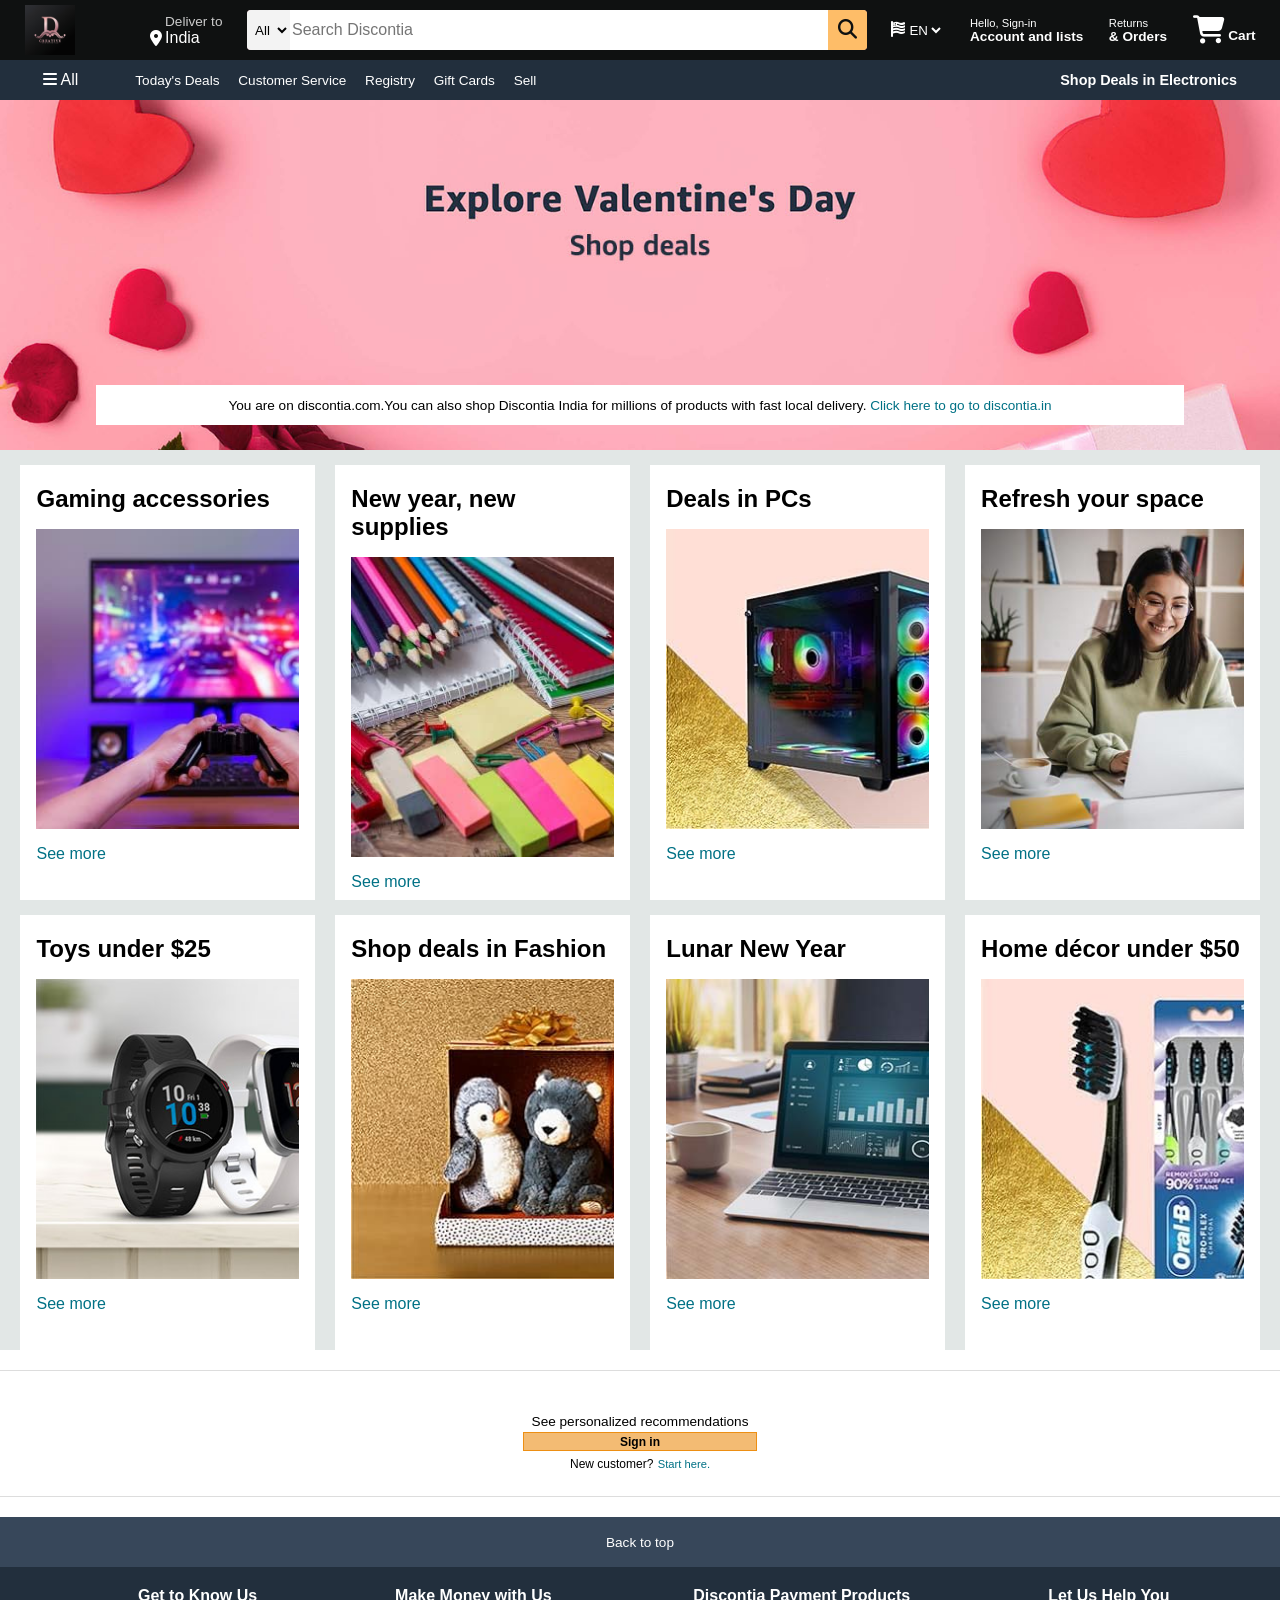
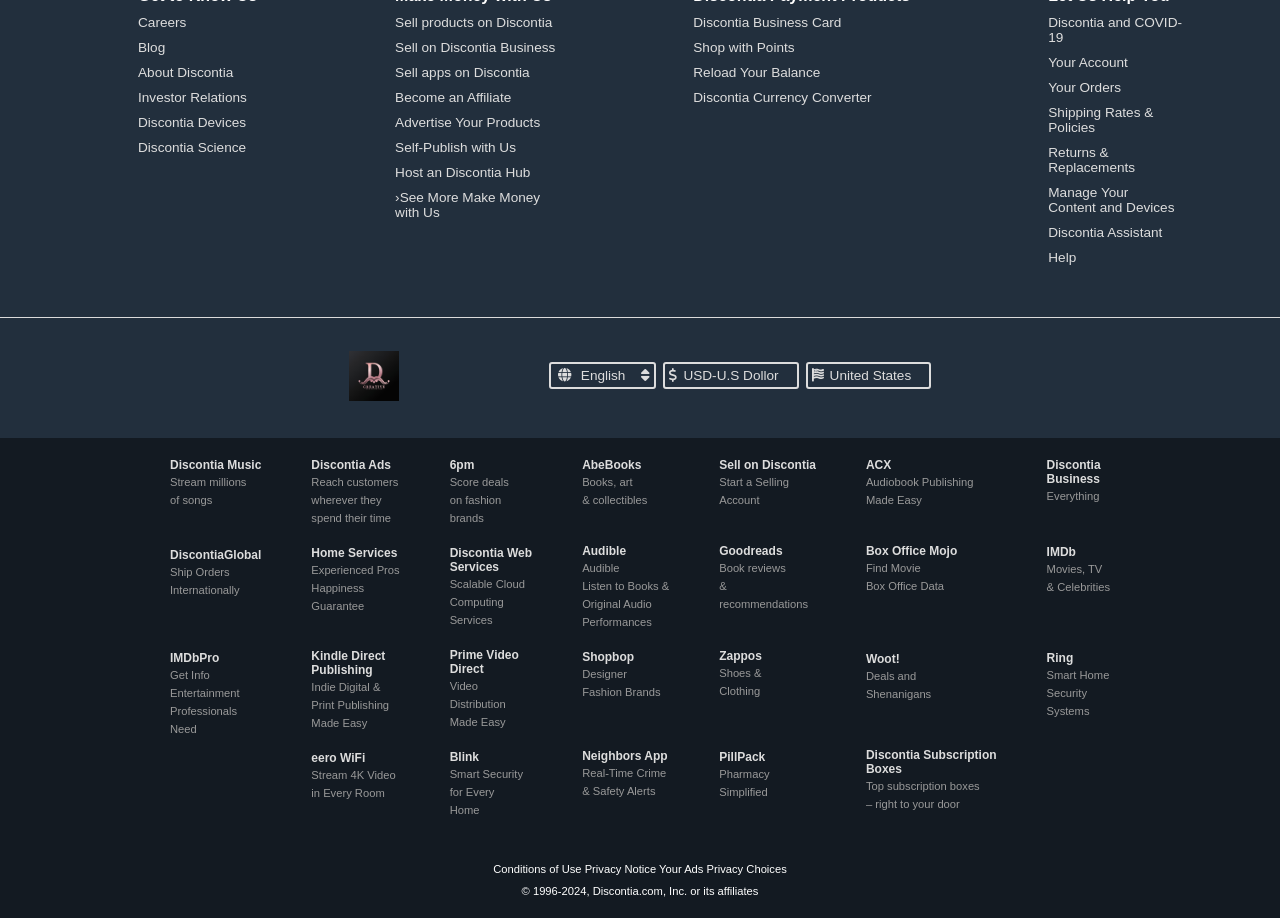
<file: index.html>
<!DOCTYPE html>
<html lang="en">
<head>
    <meta charset="UTF-8">
    <meta name="viewport" content="width=device-width, initial-scale=1.0">
    <title>Discontia</title>
    <link rel="stylesheet" href="./style.css">
    <link rel="stylesheet" href="https://cdnjs.cloudflare.com/ajax/libs/font-awesome/6.5.1/css/all.min.css" integrity="sha512-DTOQO9RWCH3ppGqcWaEA1BIZOC6xxalwEsw9c2QQeAIftl+Vegovlnee1c9QX4TctnWMn13TZye+giMm8e2LwA==" crossorigin="anonymous" referrerpolicy="no-referrer" />
</head>
<body>
    <header>
    <div class="navbar">
        <div class="nav-logo border">
            <div class="logo"></div>
        </div>
        <div class="nav-address border">
            <p class="add-first"> Deliver to</p>
            <div class="add-icon">
                <i class="fa-solid fa-location-dot"></i>
                <p class="add-second"> India</p>
            </div>
         </div>
         <div class="nav-search">
            <select class="search-select">
                <option>All</option>
            </select>
            <input placeholder="Search Discontia" class="search-input">
            <div class="search-icon">
                <i class="fa-solid fa-magnifying-glass"></i>
            </div>
         </div>
         <div class="nav-language border">
            <div class="language-icon">
                <i class="fa-solid fa-flag-usa"></i>
            </div>
            <select class="language-select">
                <option>EN</option>
            </select>
         </div>
         <div class="nav-signin border">
            <p class="nav-first"><span> Hello, Sign-in </span></p>
            <p class="nav-second"> Account and lists</p>
         </div>
         <div class="nav-return border">
            <p class="nav-first"><span> Returns </span></p>
            <p class="nav-second"> & Orders</p>
         </div>
         <div class="nav-cart border">
            <i class="fa-solid fa-cart-shopping"></i>
            Cart
         </div>
    </div>
        <div class="panel">
            <div class="panel-all border">
                <i class="fa-solid fa-bars"></i>
                All
            </div>
            <div class="panel-options">
                <p class="first-panel options border">Today's Deals</p> 
                <p class="second-panel options border">Customer Service</p>
                <p class="third-panel options border">Registry</p>
                <p class="fourth-panel options border">Gift Cards</p>
                <p class="fifth-panel options border">Sell</p>
            </div>
            <div class="panel-deals border">
                Shop Deals in Electronics
            </div>
        </div>
    </header>
    <div class="hero-section">
        <div class="hero-msg">
            <p>You are on discontia.com.You can also shop Discontia India for millions of products with fast local delivery. <a>Click here to go to discontia.in</a></p>
        </div>
    </div>
    <div class="shop-section">
        <div class="box1 box">
            <div class="box-content">
                <h2>Gaming accessories</h2>
                <div class="box-img" style="background-image: url('box11_image.jpg');"></div>
                <a> See more</a>
            </div>
        </div>
        <div class="box2 box">
            <div class="box-content">
                <h2>New year, new supplies</h2>
                <div class="box-img" style="background-image: url('box2_image.jpg');"></div>
                <a> See more</a>
            </div>
        </div>
        <div class="box3 box">
            <div class="box-content">
                <h2>Deals in PCs</h2>
                <div class="box-img" style="background-image: url('box3_image.jpg');"></div>
                <a> See more</a>
            </div>
        </div>
        <div class="box4 box">
            <div class="box-content">
                <h2>Refresh your space</h2>
                <div class="box-img" style="background-image: url('box14_image.jpg');"></div>
                <a> See more</a>
            </div>
        </div>
        <div class="box5 box">
            <div class="box-content">
                <h2>Toys under $25</h2>
                <div class="box-img" style="background-image: url('box5_image.jpg');"></div>
                <a> See more</a>
            </div>
        </div>
        <div class="box6 box">
            <div class="box-content">
                <h2>Shop deals in Fashion</h2>
                <div class="box-img" style="background-image: url('box16_image.jpg');"></div>
                <a> See more</a>
            </div>
        </div>
        <div class="box7 box">
            <div class="box-content">
                <h2>Lunar New Year</h2>
                <div class="box-img" style="background-image: url('box7_image.jpg');"></div>
                <a> See more</a>
            </div>
        </div>
        <div class="box8 box">
            <div class="box-content">
                <h2>Home décor under $50</h2>
                <div class="box-img" style="background-image: url('box8_image.jpg');"></div>
                <a> See more</a>
            </div>
        </div>
    </div>
    <footer> 
        <div class="foot-panel0">
            <p> See personalized recommendations</p>
            <button><p1>Sign in</p1></button>
            <br>
            <p2>New customer?</p2>
            <a>Start here.</a>
        </div>
        <div class="foot-panel1">
            Back to top
        </div>
        <div class="foot-panel2">
            <ul>
            <p>Get to Know Us</p>
                <a class="bottom">Careers</a>
                <a>Blog</a>
                <a>About Discontia</a>
                <a>Investor Relations</a>
                <a>Discontia Devices</a>
                <a>Discontia Science</a>
            </ul>
            <ul>
            <p>Make Money with Us</p>
                <a>Sell products on Discontia</a>
                <a>Sell on Discontia Business</a>
                <a>Sell apps on Discontia</a>
                <a>Become an Affiliate</a>
                <a>Advertise Your Products</a>
                <a>Self-Publish with Us</a>
                <a>Host an Discontia Hub</a>
                 <a>›See More Make Money <br>with Us</a>
                </ul>
                <ul>
            <p>Discontia Payment Products</p>
                <a>Discontia Business Card</a>
                <a> Shop with Points</a>
                <a>Reload Your Balance</a>
                <a>Discontia Currency Converter</a>
                </ul>
                <ul>
            <p>Let Us Help You</p>
                <a>Discontia and COVID-<br>19</a>    
                <a>Your Account</a>
                <a>Your Orders</a>
                <a>Shipping Rates & <br>Policies</a>
                <a>Returns & <br>Replacements</a>
                <a> Manage Your <br>Content and Devices</a>
                <a> Discontia Assistant</a>
                <a>Help</a>
                </ul>
        </div>
        <div class="foot-panel3">
            <div class="foot-logo"></div>
                 <div class="foot-panel-boxes"> 
                    <div class="foot-box1">
                        <div class="globe-icon">
                    <i class="fa-solid fa-globe"></i>
                    </div>
                <p>English</p>
                <div class="arrow-icon">
                    <i class="fa-solid fa-sort"></i>
                </div>
            </div>
            <div class="foot-box2">
                <div class="dollor-icon">
                    <i class="fa-solid fa-dollar-sign"></i>
                </div>
                <p>USD-U.S Dollor</p>
            </div>
            <div class="foot-box3">
                <div class="usa-flag-icon">
                    <i class="fa-solid fa-flag-usa"></i>
                </div>
                <p>United States</p>
             </div> 
        </div>
    </div>
        <div class="foot-panel4">
            <div class="panel4-packet1">
                <div class="panel4-box1">
                    <p>Discontia Music</p>
                    <a>Stream millions<br>
                        of songs</a>
                </div>
                <div class="panel4-box2">
                    <p>DiscontiaGlobal</p>
                    <a>Ship Orders <br>Internationally</a>
                    <div class="panel4-box3">
                        <p>IMDbPro</p>
                        <a>Get Info <br>Entertainment<br>Professionals <br>Need</a>
                    </div>
                </div>
            </div>
            <div class="panel4-packet2">
                <div class="panel4-box4">
                    <p>Discontia Ads</p>
                    <a>Reach customers<br>wherever they <br>spend their time</a>
                </div>
                <div class="panel4-box5">
                    <p>Home Services</p>
                    <a>Experienced Pros <br>Happiness <br>Guarantee</a>
                </div>
                <div class="panel4-box6">
                    <p>Kindle Direct <br>Publishing</p>
                    <a>Indie Digital & <br>Print Publishing <br>Made Easy</a>
                </div>
                <div class="panel4-box7">
                    <p>eero WiFi</p>
                    <a>Stream 4K Video <br>in Every Room</a>
                </div>
            </div>
            <div class="panel4-packet3">
                <div class="panel4-box8">
                    <p>6pm</p>
                    <a>Score deals <br>on fashion <br>brands</a>
                </div>
                <div class="panel4-box9">
                    <p>Discontia Web <br>Services</p>
                    <a>Scalable Cloud <br>Computing <br>Services</a>
                </div>
                <div class="panel4-box10">
                    <p>Prime Video <br>Direct</p>
                    <a>Video <br>Distribution <br>Made Easy</a>
                </div>
                <div class="panel4-box11">
                    <p>Blink</p>
                    <a>Smart Security <br>for Every <br>Home</a>
                </div>
            </div>
            <div class="panel4-packet4">
                <div class="panel4-box12">
                    <p>AbeBooks</p>
                    <a>Books, art <br>& collectibles</a>
                </div>
                <div class="panel4-box13">
                    <p>Audible</p>
                    <a>	Audible <br>
                        Listen to Books & <br>Original
                        Audio <br>Performances</a>
                </div>
                <div class="panel4-box14">
                    <p>Shopbop</p>
                    <a>Designer <br>
                        Fashion Brands</a>
                </div>
                <div class="panel4-box15">
                    <p>Neighbors App</p>
                    <a>Real-Time Crime <br>
                        & Safety Alerts</a>
                </div>
            </div>
            <div class="panel4-packet5">
                <div class="panel4-box16">
                    <p>Sell on Discontia</p>
                    <a>Start a Selling <br>Account</a>
                </div>
                <div class="panel4-box17">
                    <p>Goodreads</p>
                    <a>Book reviews <br>
                        & <br>recommendations</a>
                </div>
                <div class="panel4-box18">
                    <p>Zappos</p>
                    <a>Shoes & <br>Clothing</a>
                </div>
                <div class="panel4-box19">
                    <p>PillPack</p>
                    <a>Pharmacy <br>Simplified</a>
                </div>
            </div>
            <div class="panel4-packet6">
                <div class="panel4-box20">
                    <p>ACX</p>
                    <a>Audiobook Publishing <br>
                        Made Easy</a>
                </div>
                <div class="panel4-box21">
                    <p>	Box Office Mojo</p>
                    <a>Find Movie <br>
                        Box Office Data</a>
                </div>
                <div class="panel4-box22">
                    <p>Woot!</p>
                    <a>Deals and <br>
                        Shenanigans</a>
                </div>
                <div class="panel4-box23">
                    <p>	Discontia Subscription <br>Boxes</p>
                    <a>Top subscription boxes <br>– right to your door</a>
                </div>
            </div>
            <div class="panel4-packet7">
                <div class="panel4-box24">
                    <p>Discontia <br>Business</p>
                    <a>Everything</a>
                </div>
                <div class="panel4-box25">
                    <p>IMDb</p>
                    <a>Movies, TV <br>
                        & Celebrities</a>
                </div>
                <div class="panel4-box26">
                    <p>Ring</p>
                    <a>Smart Home <br>
                        Security <br>Systems</a>
                </div>
        </div>
    </div>
            <div class="foot-panel5">
                <div class="pages">
                <a>Conditions of Use</a>
                <a>Privacy Notice</a>
                <a>Your Ads Privacy Choices</a>
                </div>
                <div class="copyright">
                © 1996-2024, Discontia.com, Inc. or its affiliates
                </div>
            </div>
    </footer>
</body>
</html>
</file>
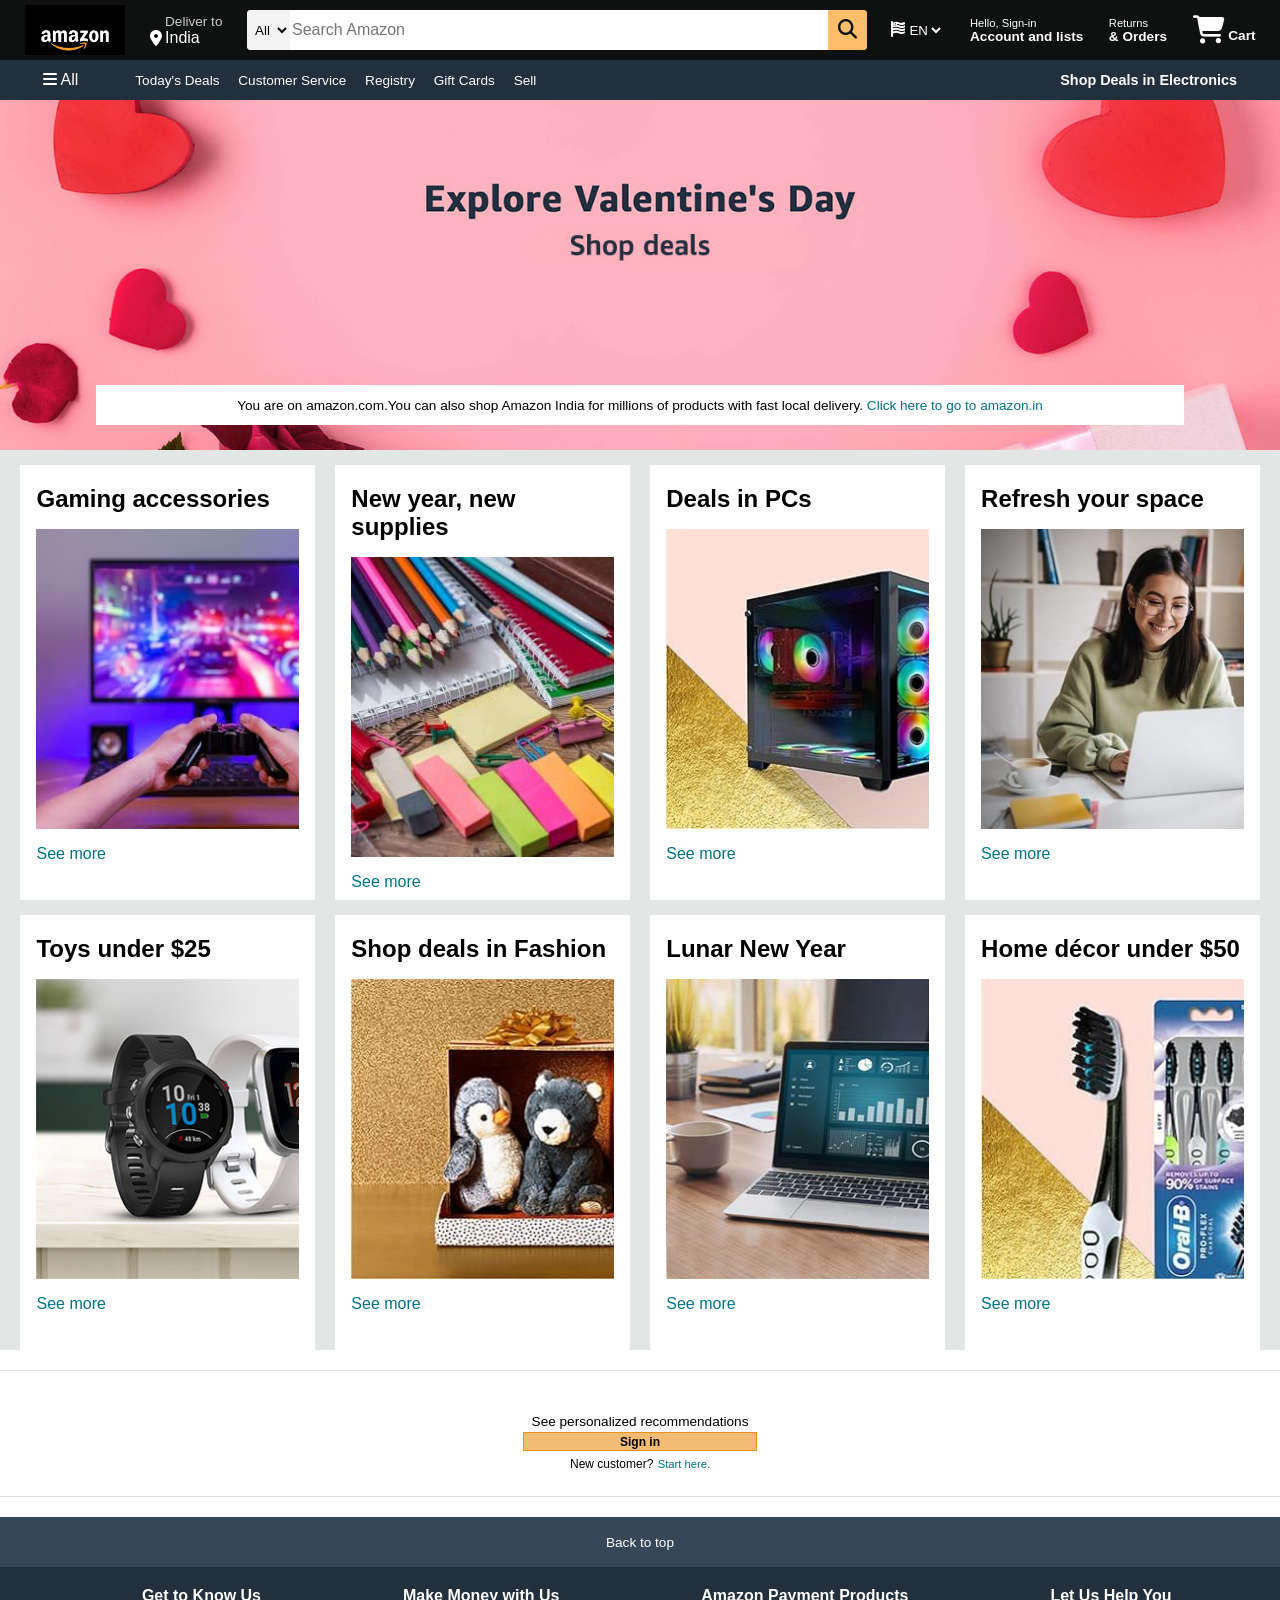
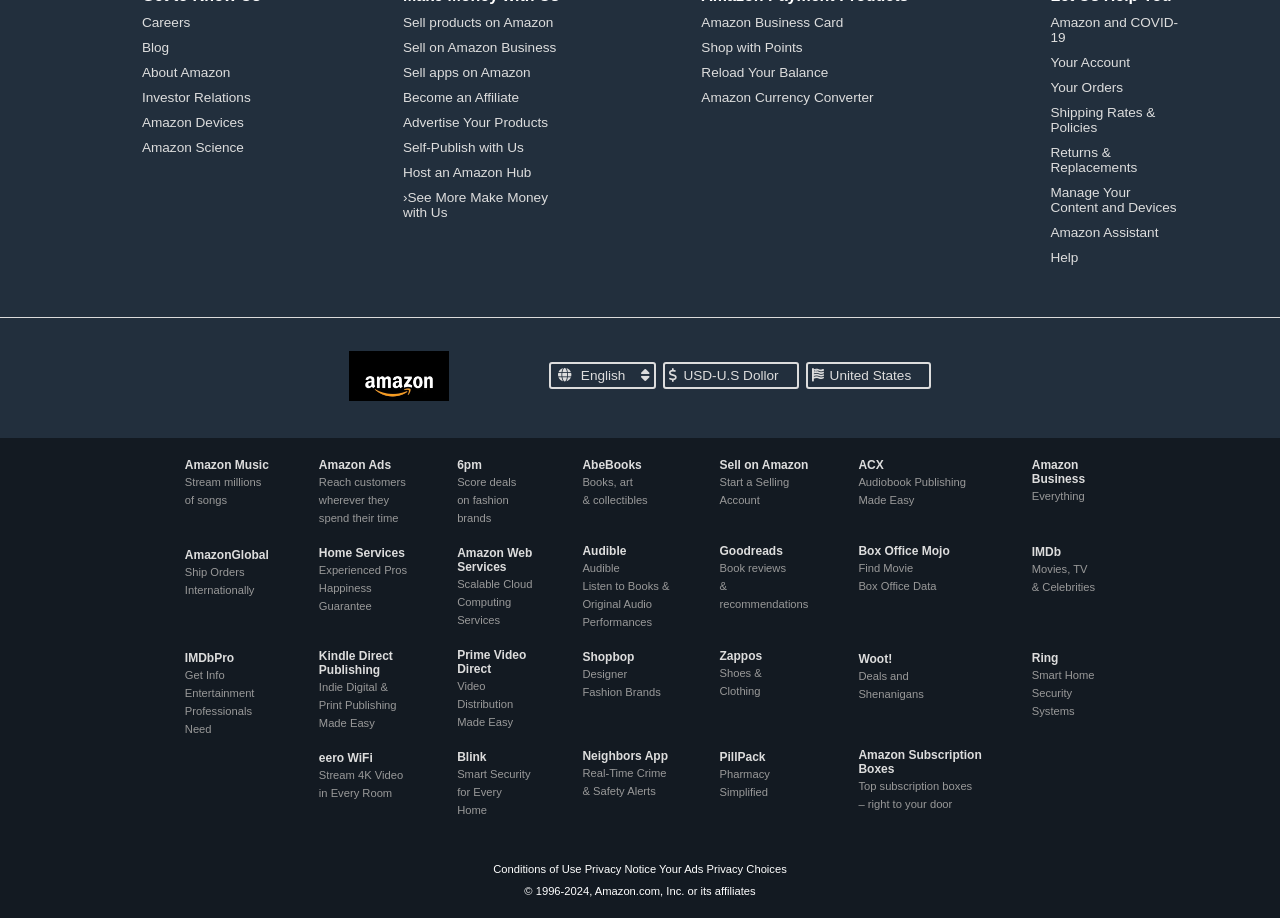
<file: project.html>
<!DOCTYPE html>
<html lang="en">
<head>
    <meta charset="UTF-8">
    <meta name="viewport" content="width=device-width, initial-scale=1.0">
    <title>Amazon</title>
    <link rel="stylesheet" href="project.css">
    <link rel="stylesheet" href="https://cdnjs.cloudflare.com/ajax/libs/font-awesome/6.5.1/css/all.min.css" integrity="sha512-DTOQO9RWCH3ppGqcWaEA1BIZOC6xxalwEsw9c2QQeAIftl+Vegovlnee1c9QX4TctnWMn13TZye+giMm8e2LwA==" crossorigin="anonymous" referrerpolicy="no-referrer" />
</head>
<body>
    <header>
    <div class="navbar">
        <div class="nav-logo border">
            <div class="logo"></div>
        </div>
        <div class="nav-address border">
            <p class="add-first"> Deliver to</p>
            <div class="add-icon">
                <i class="fa-solid fa-location-dot"></i>
                <p class="add-second"> India</p>
            </div>
         </div>
         <div class="nav-search">
            <select class="search-select">
                <option>All</option>
            </select>
            <input placeholder="Search Amazon" class="search-input">
            <div class="search-icon">
                <i class="fa-solid fa-magnifying-glass"></i>
            </div>
         </div>
         <div class="nav-language border">
            <div class="language-icon">
                <i class="fa-solid fa-flag-usa"></i>
            </div>
            <select class="language-select">
                <option>EN</option>
            </select>
         </div>
         <div class="nav-signin border">
            <p class="nav-first"><span> Hello, Sign-in </span></p>
            <p class="nav-second"> Account and lists</p>
         </div>
         <div class="nav-return border">
            <p class="nav-first"><span> Returns </span></p>
            <p class="nav-second"> & Orders</p>
         </div>
         <div class="nav-cart border">
            <i class="fa-solid fa-cart-shopping"></i>
            Cart
         </div>
    </div>
        <div class="panel">
            <div class="panel-all border">
                <i class="fa-solid fa-bars"></i>
                All
            </div>
            <div class="panel-options">
                <p class="first-panel options border">Today's Deals</p> 
                <p class="second-panel options border">Customer Service</p>
                <p class="third-panel options border">Registry</p>
                <p class="fourth-panel options border">Gift Cards</p>
                <p class="fifth-panel options border">Sell</p>
            </div>
            <div class="panel-deals border">
                Shop Deals in Electronics
            </div>
        </div>
    </header>
    <div class="hero-section">
        <div class="hero-msg">
            <p>You are on amazon.com.You can also shop Amazon India for millions of products with fast local delivery. <a>Click here to go to amazon.in</a></p>
        </div>
    </div>
    <div class="shop-section">
        <div class="box1 box">
            <div class="box-content">
                <h2>Gaming accessories</h2>
                <div class="box-img" style="background-image: url('box11_image.jpg');"></div>
                <a> See more</a>
            </div>
        </div>
        <div class="box2 box">
            <div class="box-content">
                <h2>New year, new supplies</h2>
                <div class="box-img" style="background-image: url('box2_image.jpg');"></div>
                <a> See more</a>
            </div>
        </div>
        <div class="box3 box">
            <div class="box-content">
                <h2>Deals in PCs</h2>
                <div class="box-img" style="background-image: url('box3_image.jpg');"></div>
                <a> See more</a>
            </div>
        </div>
        <div class="box4 box">
            <div class="box-content">
                <h2>Refresh your space</h2>
                <div class="box-img" style="background-image: url('box14_image.jpg');"></div>
                <a> See more</a>
            </div>
        </div>
        <div class="box5 box">
            <div class="box-content">
                <h2>Toys under $25</h2>
                <div class="box-img" style="background-image: url('box5_image.jpg');"></div>
                <a> See more</a>
            </div>
        </div>
        <div class="box6 box">
            <div class="box-content">
                <h2>Shop deals in Fashion</h2>
                <div class="box-img" style="background-image: url('box16_image.jpg');"></div>
                <a> See more</a>
            </div>
        </div>
        <div class="box7 box">
            <div class="box-content">
                <h2>Lunar New Year</h2>
                <div class="box-img" style="background-image: url('box7_image.jpg');"></div>
                <a> See more</a>
            </div>
        </div>
        <div class="box8 box">
            <div class="box-content">
                <h2>Home décor under $50</h2>
                <div class="box-img" style="background-image: url('box8_image.jpg');"></div>
                <a> See more</a>
            </div>
        </div>
    </div>
    <footer> 
        <div class="foot-panel0">
            <p> See personalized recommendations</p>
            <button><p1>Sign in</p1></button>
            <br>
            <p2>New customer?</p2>
            <a>Start here.</a>
        </div>
        <div class="foot-panel1">
            Back to top
        </div>
        <div class="foot-panel2">
            <ul>
            <p>Get to Know Us</p>
                <a class="bottom">Careers</a>
                <a>Blog</a>
                <a>About Amazon</a>
                <a>Investor Relations</a>
                <a>Amazon Devices</a>
                <a>Amazon Science</a>
            </ul>
            <ul>
            <p>Make Money with Us</p>
                <a>Sell products on Amazon</a>
                <a>Sell on Amazon Business</a>
                <a>Sell apps on Amazon</a>
                <a>Become an Affiliate</a>
                <a>Advertise Your Products</a>
                <a>Self-Publish with Us</a>
                <a>Host an Amazon Hub</a>
                 <a>›See More Make Money <br>with Us</a>
                </ul>
                <ul>
            <p>Amazon Payment Products</p>
                <a>Amazon Business Card</a>
                <a> Shop with Points</a>
                <a>Reload Your Balance</a>
                <a>Amazon Currency Converter</a>
                </ul>
                <ul>
            <p>Let Us Help You</p>
                <a>Amazon and COVID-<br>19</a>    
                <a>Your Account</a>
                <a>Your Orders</a>
                <a>Shipping Rates & <br>Policies</a>
                <a>Returns & <br>Replacements</a>
                <a> Manage Your <br>Content and Devices</a>
                <a> Amazon Assistant</a>
                <a>Help</a>
                </ul>
        </div>
        <div class="foot-panel3">
            <div class="foot-logo"></div>
                 <div class="foot-panel-boxes"> 
                    <div class="foot-box1">
                        <div class="globe-icon">
                    <i class="fa-solid fa-globe"></i>
                    </div>
                <p>English</p>
                <div class="arrow-icon">
                    <i class="fa-solid fa-sort"></i>
                </div>
            </div>
            <div class="foot-box2">
                <div class="dollor-icon">
                    <i class="fa-solid fa-dollar-sign"></i>
                </div>
                <p>USD-U.S Dollor</p>
            </div>
            <div class="foot-box3">
                <div class="usa-flag-icon">
                    <i class="fa-solid fa-flag-usa"></i>
                </div>
                <p>United States</p>
             </div> 
        </div>
    </div>
        <div class="foot-panel4">
            <div class="panel4-packet1">
                <div class="panel4-box1">
                    <p>Amazon Music</p>
                    <a>Stream millions<br>
                        of songs</a>
                </div>
                <div class="panel4-box2">
                    <p>AmazonGlobal</p>
                    <a>Ship Orders <br>Internationally</a>
                    <div class="panel4-box3">
                        <p>IMDbPro</p>
                        <a>Get Info <br>Entertainment<br>Professionals <br>Need</a>
                    </div>
                </div>
            </div>
            <div class="panel4-packet2">
                <div class="panel4-box4">
                    <p>Amazon Ads</p>
                    <a>Reach customers<br>wherever they <br>spend their time</a>
                </div>
                <div class="panel4-box5">
                    <p>Home Services</p>
                    <a>Experienced Pros <br>Happiness <br>Guarantee</a>
                </div>
                <div class="panel4-box6">
                    <p>Kindle Direct <br>Publishing</p>
                    <a>Indie Digital & <br>Print Publishing <br>Made Easy</a>
                </div>
                <div class="panel4-box7">
                    <p>eero WiFi</p>
                    <a>Stream 4K Video <br>in Every Room</a>
                </div>
            </div>
            <div class="panel4-packet3">
                <div class="panel4-box8">
                    <p>6pm</p>
                    <a>Score deals <br>on fashion <br>brands</a>
                </div>
                <div class="panel4-box9">
                    <p>Amazon Web <br>Services</p>
                    <a>Scalable Cloud <br>Computing <br>Services</a>
                </div>
                <div class="panel4-box10">
                    <p>Prime Video <br>Direct</p>
                    <a>Video <br>Distribution <br>Made Easy</a>
                </div>
                <div class="panel4-box11">
                    <p>Blink</p>
                    <a>Smart Security <br>for Every <br>Home</a>
                </div>
            </div>
            <div class="panel4-packet4">
                <div class="panel4-box12">
                    <p>AbeBooks</p>
                    <a>Books, art <br>& collectibles</a>
                </div>
                <div class="panel4-box13">
                    <p>Audible</p>
                    <a>	Audible <br>
                        Listen to Books & <br>Original
                        Audio <br>Performances</a>
                </div>
                <div class="panel4-box14">
                    <p>Shopbop</p>
                    <a>Designer <br>
                        Fashion Brands</a>
                </div>
                <div class="panel4-box15">
                    <p>Neighbors App</p>
                    <a>Real-Time Crime <br>
                        & Safety Alerts</a>
                </div>
            </div>
            <div class="panel4-packet5">
                <div class="panel4-box16">
                    <p>Sell on Amazon</p>
                    <a>Start a Selling <br>Account</a>
                </div>
                <div class="panel4-box17">
                    <p>Goodreads</p>
                    <a>Book reviews <br>
                        & <br>recommendations</a>
                </div>
                <div class="panel4-box18">
                    <p>Zappos</p>
                    <a>Shoes & <br>Clothing</a>
                </div>
                <div class="panel4-box19">
                    <p>PillPack</p>
                    <a>Pharmacy <br>Simplified</a>
                </div>
            </div>
            <div class="panel4-packet6">
                <div class="panel4-box20">
                    <p>ACX</p>
                    <a>Audiobook Publishing <br>
                        Made Easy</a>
                </div>
                <div class="panel4-box21">
                    <p>	Box Office Mojo</p>
                    <a>Find Movie <br>
                        Box Office Data</a>
                </div>
                <div class="panel4-box22">
                    <p>Woot!</p>
                    <a>Deals and <br>
                        Shenanigans</a>
                </div>
                <div class="panel4-box23">
                    <p>	Amazon Subscription <br>Boxes</p>
                    <a>Top subscription boxes <br>– right to your door</a>
                </div>
            </div>
            <div class="panel4-packet7">
                <div class="panel4-box24">
                    <p>Amazon <br>Business</p>
                    <a>Everything</a>
                </div>
                <div class="panel4-box25">
                    <p>IMDb</p>
                    <a>Movies, TV <br>
                        & Celebrities</a>
                </div>
                <div class="panel4-box26">
                    <p>Ring</p>
                    <a>Smart Home <br>
                        Security <br>Systems</a>
                </div>
        </div>
    </div>
            <div class="foot-panel5">
                <div class="pages">
                <a>Conditions of Use</a>
                <a>Privacy Notice</a>
                <a>Your Ads Privacy Choices</a>
                </div>
                <div class="copyright">
                © 1996-2024, Amazon.com, Inc. or its affiliates
                </div>
            </div>
    </footer>
</body>
</html>
</file>
<file: style.css>
*{
    margin: 0;
    font-family: Arial, Helvetica, sans-serif;
    border: border-box;
}
.navbar{
    height: 60px;
    background-color: #0f1111;
    color: white;
    display: flex;
    align-items: center;
    justify-content: space-evenly;
}
/** Box-1 **/
.nav-logo{
    height: 50px;
    width: 100px;
}
.logo{
    background-image: url(discontia_logo.jpg);
    height: 50px;
    width: 100%;
    background-size: contain;
    background-repeat: no-repeat;
}
.border{
    border: 1.5px solid transparent;
}
.border:hover{
    border: 1.5px solid white;
}
/**  Box-2 **/
.add-first{
    color: #cccccc;
    font-size: 0.85rem;
    margin-left: 15px;
}
.add-second{
    color: #ffffff;
    font-size: 1rem;
    margin-left: 3px ;
}
.add-icon{
    display: flex;
    align-items: center;
}
  /** Box-3**/
.nav-search{
    display: flex;
    justify-content: space-evenly;
    background-color: pink;
    width: 620px;
    height: 40px;
    border-radius: 4px;
}
.search-select{
    background-color: #f3f3f3;
    border-top-left-radius: 4px;
    border-bottom-left-radius: 4px;
    width: 50px;
    text-align: center;
    border: none;
}
.search-input{
    width: 100%;
    font-size: 1rem;
    border: none;
}
.search-icon{
    width: 45px;
    display: flex;
    justify-content: center;
    align-items: center;
    font-size: 1.2rem;
    background-color: #febd68;
    border-top-right-radius: 4px;
    border-bottom-right-radius: 4px;
    color: #0f1111;
}
.nav-search:hover{
    border: 3px solid #ed9e38 ;
}
/** Box-4 **/
.nav-language{
    display: flex;
}
.language-select{
    background-color: #0f1111;
    color: white;
    border: none;
}
/** Box-5 & 6 **/
.nav-first{
    font-size: 0.7rem;
}
.nav-second{
    font-size: 0.85rem;
    font-weight: 700;
}
.nav-cart i {
    font-size: 28px;
}
.nav-cart{
    font-size: 0.85rem;
    font-weight: 700;
}

/**  panel  **/

.panel{
    display: flex;
    justify-content: space-evenly;
    color: white;
    background-color: #222f3d;
    align-items: center;
    height: 40px;
}
.panel-options p{
   display: inline;
   margin-left: 13px;
}
.panel-options{
    width: 70%;
    font-size: 0.85rem;
}
.panel-deals{
    font-size: 0.9rem;
    font-weight: 700;
}

/** hero section**/
.hero-section{
    background-image: url(hero_image.png.png);
    background-size: cover;
    height: 350px;
    display: flex;
    justify-content: center;
    align-items: flex-end;
}
.hero-msg{
    background-color: white;
    color: black;
    height: 40px;
    display: flex;
    justify-content: center;
    align-items: center;
    font-size: 0.85rem;
    width: 85%;
    margin-bottom: 25px;
}
.hero-msg a{
    color: #007185;
}

/** Shop section **/

.shop-section{
    display: flex;
    flex-wrap: wrap;
    justify-content: space-evenly;
    background-color: #e2e7e6;
}
.box{
    height: 400px;
    /* border: 2px solid black; */
    padding: 20px 0px 15px;
    width: 23%;
    background-color: white;
    margin-top: 15px;
}
.box-img{
    height: 300px;
    background-size: cover;
    margin-top: 1rem;
    margin-bottom: 1rem;
}
.box-content{
    margin-right: 1rem;
    margin-left: 1rem;
}
.box-content a{
    color: #007185;
}

/** Footer **/

footer{
    margin-top: 18px;
}

.foot-panel0{
   height: 125px; 
   border-top: 0.8px solid #ddd;
   border-bottom: 0.8px solid #ddd;
   margin-top: 20px;
   text-align: center;
}
.foot-panel0 p{
    padding-top: 43px;
    color: #000000;
    font-size: 0.85rem;
}
.foot-panel0 a{
        color: #007185;
        font-size: 0.7rem;
}
.foot-panel0 p2{
    color: #000000;
    font-size: 0.75rem;
}
.foot-panel0 button{
    color: #000000;
    font-size: 0.85rem;
    background-color:#f3bb73;
    border: 1px solid #ed8f13;
    margin-top: 3px;
    margin-bottom: 3px;
}
.foot-panel0 p1{
    color: #000000;
    font-size: 0.75rem;
    margin-left: 90px;
    margin-right: 90px;
    font-weight: 700;
}
.foot-panel1{
    background-color: #37475a;
    height: 50px;
    color: white;
    display: flex;
    justify-content: center;
    align-items: center;
    font-size: 0.85rem;
    margin-top: 20px;
}
 ul a:hover {
    border-bottom: 1px solid #dddddd;
    max-width: fit-content;
} 

.foot-panel2{
    background-color: #222f3d;
    color: white;
    height: 350px;
    display: flex;
    justify-content: space-evenly;
}
ul{
    margin-top: 20px;
}
ul a{
    display: block;
    font-size: 0.85rem;
    margin-top: 10px;
    color: #dddddd;
}
ul p{
    font-weight: 700;
}
/** panel-3 **/

.foot-panel3{
    background-color: #222f3d;
    color: #dddddd;
    border-top: 0.5px solid #dbdbdb;
    height: 85px;
    display: flex;
    justify-content: center;
    align-items: center;
    padding-top: 15px;
    padding-bottom: 20px;
}
.foot-logo{
    background-image: url(discontia_logo.jpg);
    height: 50px;
    width: 100px;
    background-size: contain;
    background-repeat: no-repeat;
}
 .foot-panel-boxes{
    display: flex;
    justify-content: space-evenly;
    margin-left: 100px;
    font-size: 0.85rem;
} 
.foot-box1{
    display: flex;
    border: 2px solid #dddddd;
    border-radius: 3px;
}
.globe-icon{
    margin-left: 7px;
    margin-top: 4px;
    margin-bottom: 4px;
}
.foot-box1 p{
    margin-left: 9px;
    margin-top: 4px;
    margin-bottom: 4px;
}
.arrow-icon{
    margin-left: 16px;
    margin-top: 4px;
    margin-bottom: 4px;
    margin-right: 4px;
}
.foot-box2{
    display: flex;
    align-items: center;
    border: 2px solid #dddddd;
    margin-left: 7px;
    border-radius: 3px;
}
.dollor-icon{
    margin-left: 4px;
}

.foot-box2 p{
    margin-left: 6px;
    margin-right: 18px;
}
.foot-box3{
    display: flex;
    align-items: center;
    border: 2px solid #dddddd;
    margin-left: 7px;
    border-radius: 3px;
}
.usa-flag-icon{
    margin-left: 4px;
}
.foot-box3 p{
    margin-left: 6px;
    margin-right: 18px;
}

/** Panel-4 **/

.foot-panel4{
    height: 400px;
    background-color: #131a22;
    color: #dddddd;
    display: flex;
    justify-content: center;
}
.foot-panel4 a{
    color: #999999;
}
.panel4-packet2{
    margin-left: 50px;
}
.panel4-packet3{
    margin-left: 50px;
}.panel4-packet4{
    margin-left: 50px;
}.panel4-packet5{
    margin-left: 50px;
}
.panel4-packet6{
    margin-left: 50px;
}.panel4-packet7{
    margin-left: 50px;
}
.panel4-box2 {
    margin-top:40px;
}
.panel4-box3{
    margin-top: 53px;
}
.panel4-box6{
    margin-top: 35px;
}
.panel4-box13{
    margin-top: 36px;
}
.panel4-box15{
    margin-top: 49px;
}
.panel4-box17{
    margin-top: 36px;
}
.panel4-box18{
    margin-top: 37px;
}
.panel4-box19{
    margin-top: 51px;
}
.panel4-box21{
    margin-top: 36px;
}
.panel4-box22{
    margin-top: 58px;
}
.panel4-box23{
    margin-top: 46px;
}
.panel4-box25{
    margin-top: 41px;
}
.panel4-box26{
    margin-top: 56px;
}
.foot-panel4 p:hover{
    border-bottom: 1px solid #dddddd;
    max-width: fit-content;
}
.foot-panel4 a:hover{
    border-bottom: 1px solid #dddddd;
    max-width: fit-content;
}
.foot-panel4 p{
    font-size: 0.75rem;
    margin-top: 20px;
    font-weight: 700;
}
.foot-panel4 a{
    font-size: 0.7rem;
}


/** Panel-5 **/

.foot-panel5{
    background-color:#131a22;
    color: white;
    height: 80px;
    font-size: 0.7rem;
    text-align: center;
}
.pages{
    padding-top: 25px;
}
.copyright{
    margin-top: 10px;
}
</file>
<file: project.css>
*{
    margin: 0;
    font-family: Arial, Helvetica, sans-serif;
    border: border-box;
}
.navbar{
    height: 60px;
    background-color: #0f1111;
    color: white;
    display: flex;
    align-items: center;
    justify-content: space-evenly;
}
/** Box-1 **/
.nav-logo{
    height: 50px;
    width: 100px;
}
.logo{
    background-image: url(amazon_logo.png);
    height: 50px;
    width: 100%;
    background-size: cover;
}
.border{
    border: 1.5px solid transparent;
}
.border:hover{
    border: 1.5px solid white;
}
/**  Box-2 **/
.add-first{
    color: #cccccc;
    font-size: 0.85rem;
    margin-left: 15px;
}
.add-second{
    color: #ffffff;
    font-size: 1rem;
    margin-left: 3px ;
}
.add-icon{
    display: flex;
    align-items: center;
}
  /** Box-3**/
.nav-search{
    display: flex;
    justify-content: space-evenly;
    background-color: pink;
    width: 620px;
    height: 40px;
    border-radius: 4px;
}
.search-select{
    background-color: #f3f3f3;
    border-top-left-radius: 4px;
    border-bottom-left-radius: 4px;
    width: 50px;
    text-align: center;
    border: none;
}
.search-input{
    width: 100%;
    font-size: 1rem;
    border: none;
}
.search-icon{
    width: 45px;
    display: flex;
    justify-content: center;
    align-items: center;
    font-size: 1.2rem;
    background-color: #febd68;
    border-top-right-radius: 4px;
    border-bottom-right-radius: 4px;
    color: #0f1111;
}
.nav-search:hover{
    border: 3px solid #ed9e38 ;
}
/** Box-4 **/
.nav-language{
    display: flex;
}
.language-select{
    background-color: #0f1111;
    color: white;
    border: none;
}
/** Box-5 & 6 **/
.nav-first{
    font-size: 0.7rem;
}
.nav-second{
    font-size: 0.85rem;
    font-weight: 700;
}
.nav-cart i {
    font-size: 28px;
}
.nav-cart{
    font-size: 0.85rem;
    font-weight: 700;
}

/**  panel  **/

.panel{
    display: flex;
    justify-content: space-evenly;
    color: white;
    background-color: #222f3d;
    align-items: center;
    height: 40px;
}
.panel-options p{
   display: inline;
   margin-left: 13px;
}
.panel-options{
    width: 70%;
    font-size: 0.85rem;
}
.panel-deals{
    font-size: 0.9rem;
    font-weight: 700;
}

/** hero section**/
.hero-section{
    background-image: url(hero_image.png.png);
    background-size: cover;
    height: 350px;
    display: flex;
    justify-content: center;
    align-items: flex-end;
}
.hero-msg{
    background-color: white;
    color: black;
    height: 40px;
    display: flex;
    justify-content: center;
    align-items: center;
    font-size: 0.85rem;
    width: 85%;
    margin-bottom: 25px;
}
.hero-msg a{
    color: #007185;
}

/** Shop section **/

.shop-section{
    display: flex;
    flex-wrap: wrap;
    justify-content: space-evenly;
    background-color: #e2e7e6;
}
.box{
    height: 400px;
    /* border: 2px solid black; */
    padding: 20px 0px 15px;
    width: 23%;
    background-color: white;
    margin-top: 15px;
}
.box-img{
    height: 300px;
    background-size: cover;
    margin-top: 1rem;
    margin-bottom: 1rem;
}
.box-content{
    margin-right: 1rem;
    margin-left: 1rem;
}
.box-content a{
    color: #007185;
}

/** Footer **/

footer{
    margin-top: 18px;
}

.foot-panel0{
   height: 125px; 
   border-top: 0.8px solid #ddd;
   border-bottom: 0.8px solid #ddd;
   margin-top: 20px;
   text-align: center;
}
.foot-panel0 p{
    padding-top: 43px;
    color: #000000;
    font-size: 0.85rem;
}
.foot-panel0 a{
        color: #007185;
        font-size: 0.7rem;
}
.foot-panel0 p2{
    color: #000000;
    font-size: 0.75rem;
}
.foot-panel0 button{
    color: #000000;
    font-size: 0.85rem;
    background-color:#f3bb73;
    border: 1px solid #ed8f13;
    margin-top: 3px;
    margin-bottom: 3px;
}
.foot-panel0 p1{
    color: #000000;
    font-size: 0.75rem;
    margin-left: 90px;
    margin-right: 90px;
    font-weight: 700;
}
.foot-panel1{
    background-color: #37475a;
    height: 50px;
    color: white;
    display: flex;
    justify-content: center;
    align-items: center;
    font-size: 0.85rem;
    margin-top: 20px;
}
 ul a:hover {
    border-bottom: 1px solid #dddddd;
    max-width: fit-content;
} 

.foot-panel2{
    background-color: #222f3d;
    color: white;
    height: 350px;
    display: flex;
    justify-content: space-evenly;
}
ul{
    margin-top: 20px;
}
ul a{
    display: block;
    font-size: 0.85rem;
    margin-top: 10px;
    color: #dddddd;
}
ul p{
    font-weight: 700;
}
/** panel-3 **/

.foot-panel3{
    background-color: #222f3d;
    color: #dddddd;
    border-top: 0.5px solid #dbdbdb;
    height: 85px;
    display: flex;
    justify-content: center;
    align-items: center;
    padding-top: 15px;
    padding-bottom: 20px;
}
.foot-logo{
    background-image: url(amazon_logo.png);
    height: 50px;
    width: 100px;
    background-size: cover;
}
 .foot-panel-boxes{
    display: flex;
    justify-content: space-evenly;
    margin-left: 100px;
    font-size: 0.85rem;
} 
.foot-box1{
    display: flex;
    border: 2px solid #dddddd;
    border-radius: 3px;
}
.globe-icon{
    margin-left: 7px;
    margin-top: 4px;
    margin-bottom: 4px;
}
.foot-box1 p{
    margin-left: 9px;
    margin-top: 4px;
    margin-bottom: 4px;
}
.arrow-icon{
    margin-left: 16px;
    margin-top: 4px;
    margin-bottom: 4px;
    margin-right: 4px;
}
.foot-box2{
    display: flex;
    align-items: center;
    border: 2px solid #dddddd;
    margin-left: 7px;
    border-radius: 3px;
}
.dollor-icon{
    margin-left: 4px;
}

.foot-box2 p{
    margin-left: 6px;
    margin-right: 18px;
}
.foot-box3{
    display: flex;
    align-items: center;
    border: 2px solid #dddddd;
    margin-left: 7px;
    border-radius: 3px;
}
.usa-flag-icon{
    margin-left: 4px;
}
.foot-box3 p{
    margin-left: 6px;
    margin-right: 18px;
}

/** Panel-4 **/

.foot-panel4{
    height: 400px;
    background-color: #131a22;
    color: #dddddd;
    display: flex;
    justify-content: center;
}
.foot-panel4 a{
    color: #999999;
}
.panel4-packet2{
    margin-left: 50px;
}
.panel4-packet3{
    margin-left: 50px;
}.panel4-packet4{
    margin-left: 50px;
}.panel4-packet5{
    margin-left: 50px;
}
.panel4-packet6{
    margin-left: 50px;
}.panel4-packet7{
    margin-left: 50px;
}
.panel4-box2 {
    margin-top:40px;
}
.panel4-box3{
    margin-top: 53px;
}
.panel4-box6{
    margin-top: 35px;
}
.panel4-box13{
    margin-top: 36px;
}
.panel4-box15{
    margin-top: 49px;
}
.panel4-box17{
    margin-top: 36px;
}
.panel4-box18{
    margin-top: 37px;
}
.panel4-box19{
    margin-top: 51px;
}
.panel4-box21{
    margin-top: 36px;
}
.panel4-box22{
    margin-top: 58px;
}
.panel4-box23{
    margin-top: 46px;
}
.panel4-box25{
    margin-top: 41px;
}
.panel4-box26{
    margin-top: 56px;
}
.foot-panel4 p:hover{
    border-bottom: 1px solid #dddddd;
    max-width: fit-content;
}
.foot-panel4 a:hover{
    border-bottom: 1px solid #dddddd;
    max-width: fit-content;
}
.foot-panel4 p{
    font-size: 0.75rem;
    margin-top: 20px;
    font-weight: 700;
}
.foot-panel4 a{
    font-size: 0.7rem;
}


/** Panel-5 **/

.foot-panel5{
    background-color:#131a22;
    color: white;
    height: 80px;
    font-size: 0.7rem;
    text-align: center;
}
.pages{
    padding-top: 25px;
}
.copyright{
    margin-top: 10px;
}
</file>
